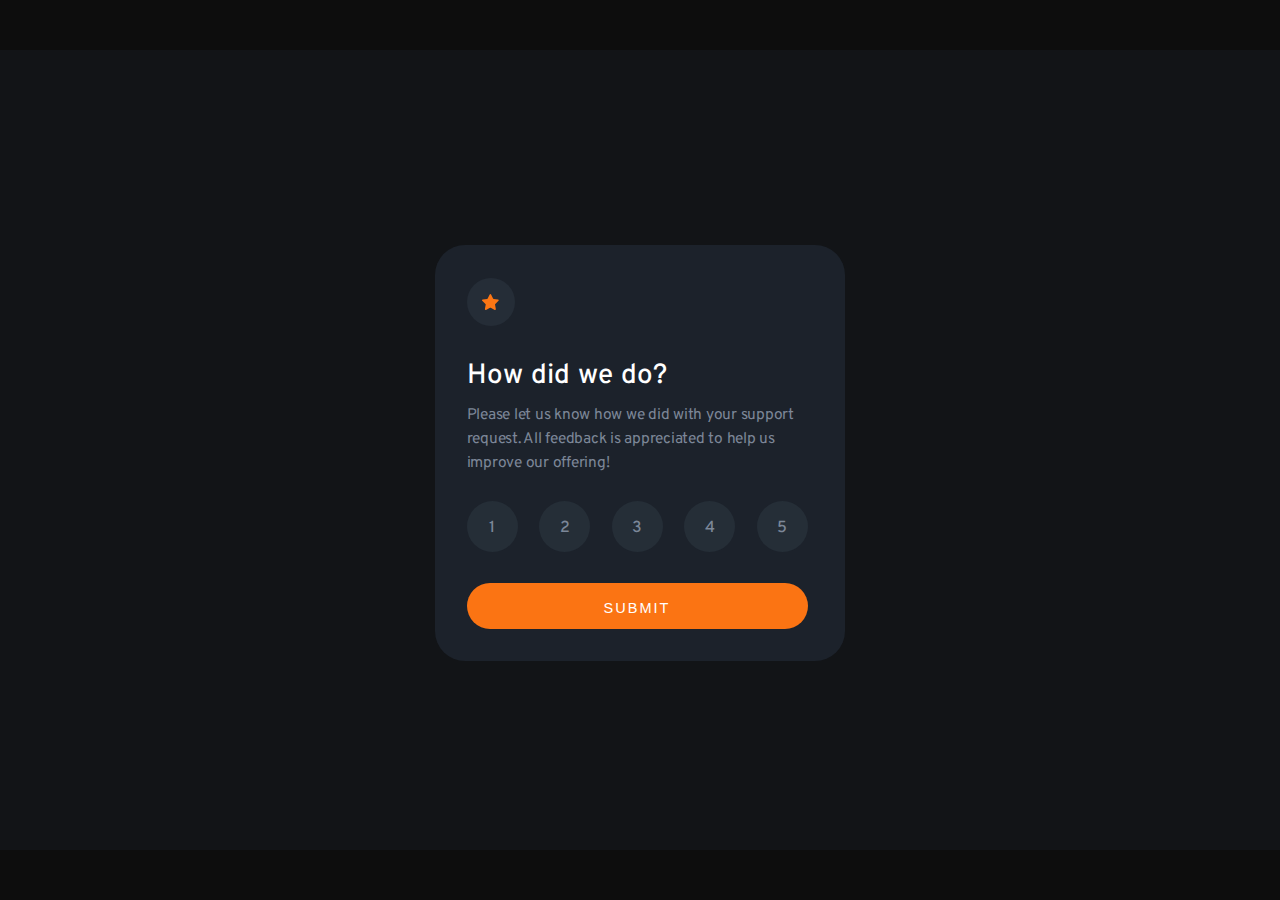
<file: index.html>
<!DOCTYPE html>
<html lang="en">
  <head>
    <meta charset="UTF-8" />
    <meta name="viewport" content="width=device-width, initial-scale=1.0" />
    <!-- displays site properly based on user's device -->

    <link
      rel="icon"
      type="image/png"
      sizes="32x32"
      href="./images/favicon-32x32.png"
    />
    <link rel="stylesheet" href="styles.css" />
    <link rel="preconnect" href="https://fonts.googleapis.com" />
    <link rel="preconnect" href="https://fonts.gstatic.com" crossorigin />
    <link
      href="https://fonts.googleapis.com/css2?family=Overpass:wght@400;500;600;700&display=swap"
      rel="stylesheet"
    />
    <title>Frontend Mentor | Interactive rating component</title>
  </head>
  <body>
    <main>
      <div class="rating-container">
        <span class="star-circle">
          <svg
            width="17"
            height="16"
            class="star"
            xmlns="http://www.w3.org/2000/svg"
            id="star"
          >
            <path
              d="m9.067.43 1.99 4.031c.112.228.33.386.58.422l4.45.647a.772.772 0 0 1 .427 1.316l-3.22 3.138a.773.773 0 0 0-.222.683l.76 4.431a.772.772 0 0 1-1.12.813l-3.98-2.092a.773.773 0 0 0-.718 0l-3.98 2.092a.772.772 0 0 1-1.119-.813l.76-4.431a.77.77 0 0 0-.222-.683L.233 6.846A.772.772 0 0 1 .661 5.53l4.449-.647a.772.772 0 0 0 .58-.422L7.68.43a.774.774 0 0 1 1.387 0Z"
              fill="#FC7614"
            />
          </svg>
        </span>
        <h1 class="heading">How did we do?</h1>
        <p class="main-text">
          Please let us know how we did with your support request. All feedback
          is appreciated to help us improve our offering!
        </p>
        <div class="number-container">
          <span class="rating-circle" id="1">1</span>
          <span class="rating-circle" id="2">2</span>
          <span class="rating-circle" id="3">3</span>
          <span class="rating-circle" id="4">4</span>
          <span class="rating-circle" id="5">5</span>
        </div>
        <button class="submit-btn" id="btn">SUBMIT</button>
      </div>
    </main>

    <script src="script.js"></script>
  </body>
</html>
</file>
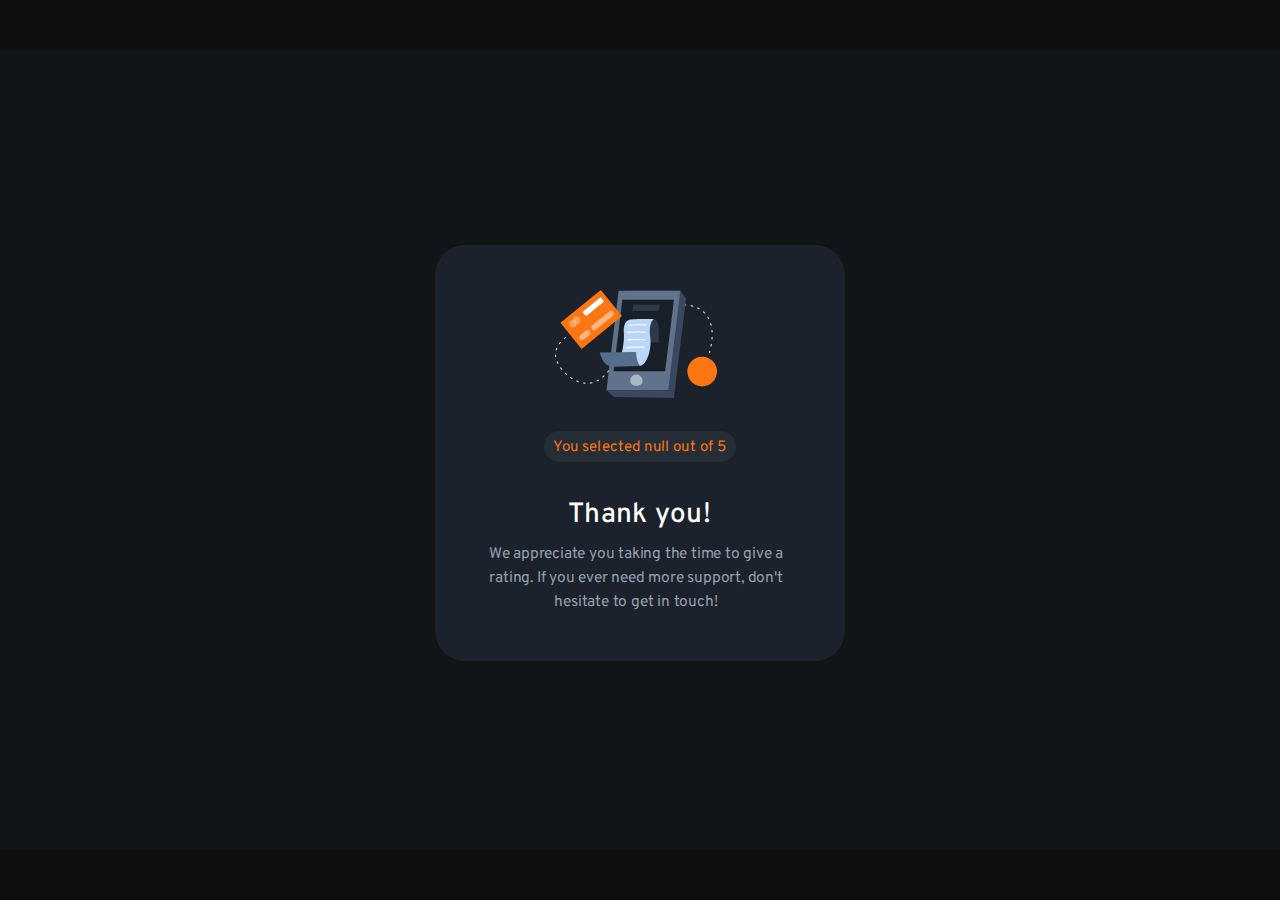
<file: thank-you.html>
<!DOCTYPE html>
<html lang="en">
  <head>
    <meta charset="UTF-8" />
    <meta name="viewport" content="width=device-width, initial-scale=1.0" />
    <!-- displays site properly based on user's device -->

    <link
      rel="icon"
      type="image/png"
      sizes="32x32"
      href="./images/favicon-32x32.png"
    />
    <link rel="stylesheet" href="styles.css" />
    <link rel="preconnect" href="https://fonts.googleapis.com" />
    <link rel="preconnect" href="https://fonts.gstatic.com" crossorigin />
    <link
      href="https://fonts.googleapis.com/css2?family=Overpass:wght@400;500;600;700&display=swap"
      rel="stylesheet"
    />
    <title>Frontend Mentor | Thank You Page</title>
  </head>
  <body>
    <main>
      <div class="thank-you-container">
        <svg
          id="thank-you-svg"
          width="162"
          height="108"
          xmlns="http://www.w3.org/2000/svg"
        >
          <g fill="none">
            <path
              d="M30 93.744h-.044a23.456 23.456 0 0 1-1.61-.189.543.543 0 0 1 .155-1.076c.52.076 1.04.135 1.563.178a.538.538 0 0 1-.043 1.076l-.022.01Zm5.37-.205a.538.538 0 0 1-.08-1.076 19.51 19.51 0 0 0 1.54-.306.536.536 0 0 1 .645.403.538.538 0 0 1-.397.646c-.537.129-1.074.236-1.611.323l-.097.01Zm-12.137-1.312a.536.536 0 0 1-.183-.033 24.346 24.346 0 0 1-1.525-.608.539.539 0 0 1 .424-.99c.483.21.983.404 1.472.587a.538.538 0 0 1-.188 1.044Zm18.759-.829a.538.538 0 0 1-.242-1.022c.467-.226.934-.479 1.39-.742a.536.536 0 1 1 .538.93c-.478.275-.967.538-1.45.78a.536.536 0 0 1-.258.054h.022Zm-24.994-2.292a.536.536 0 0 1-.29-.08c-.457-.29-.913-.597-1.36-.91a.536.536 0 1 1 .612-.882c.436.307.876.597 1.322.883a.538.538 0 0 1-.284.99Zm30.772-1.544a.537.537 0 0 1-.408-.193.539.539 0 0 1 .06-.759l.117-.124c.355-.306.715-.624 1.074-.957a.537.537 0 1 1 .73.79c-.375.345-.74.673-1.106.985l-.123.102a.537.537 0 0 1-.344.156Zm-36.326-2.69a.537.537 0 0 1-.36-.14c-.402-.37-.8-.747-1.18-1.124a.539.539 0 0 1 .751-.769c.376.371.763.737 1.155 1.076a.538.538 0 0 1 .032.764.537.537 0 0 1-.398.194Zm41.305-2.21a.537.537 0 0 1-.398-.899c.355-.393.715-.79 1.074-1.2a.537.537 0 1 1 .806.71c-.365.415-.725.818-1.074 1.21a.537.537 0 0 1-.408.152v.026ZM6.724 79.723a.537.537 0 0 1-.424-.204 41.79 41.79 0 0 1-.989-1.308.539.539 0 0 1 .124-.753.536.536 0 0 1 .746.124c.312.425.629.85.962 1.27a.539.539 0 0 1-.42.871Zm50.579-2.383a.539.539 0 0 1-.419-.877c.338-.414.677-.828 1.015-1.253a.537.537 0 1 1 .838.672l-1.02 1.259a.537.537 0 0 1-.414.199ZM2.9 73.887a.537.537 0 0 1-.473-.312c-.257-.5-.499-1-.714-1.485a.539.539 0 0 1 .685-.72c.133.052.24.154.298.285.21.462.44.946.687 1.425a.539.539 0 0 1-.483.786v.021Zm58.753-2.028a.537.537 0 0 1-.424-.866l.988-1.275a.537.537 0 1 1 .848.656l-.988 1.275a.537.537 0 0 1-.424.188v.022ZM.682 67.286a.537.537 0 0 1-.537-.462A17.06 17.06 0 0 1 0 65.16a.538.538 0 1 1 1.074 0c.018.519.063 1.036.134 1.55a.539.539 0 0 1-.462.607l-.064-.032Zm65.24-.973a.537.537 0 0 1-.43-.867l.984-1.28a.536.536 0 0 1 .853.65l-.993 1.265a.537.537 0 0 1-.414.21v.022Zm88.49-2.96a.724.724 0 0 1-.15 0 .537.537 0 0 1-.366-.666c.134-.474.28-.99.424-1.544a.538.538 0 0 1 .655-.388.537.537 0 0 1 .382.662c-.145.538-.29 1.076-.43 1.565a.537.537 0 0 1-.515.372Zm-84.247-2.592a.536.536 0 0 1-.424-.867l.983-1.28a.54.54 0 1 1 .854.662l-.989 1.275a.537.537 0 0 1-.413.183l-.01.027Zm-68.924-.382a.536.536 0 0 1-.156 0 .538.538 0 0 1-.355-.673 21.47 21.47 0 0 1 .537-1.565.537.537 0 1 1 .994.403c-.193.49-.37.985-.537 1.474a.537.537 0 0 1-.473.334l-.01.027Zm154.782-3.863a.311.311 0 0 1-.102 0 .538.538 0 0 1-.43-.624c.097-.538.188-1.044.28-1.582a.545.545 0 1 1 1.073.178c-.09.538-.182 1.076-.279 1.614a.537.537 0 0 1-.542.414ZM74.46 55.209a.537.537 0 0 1-.424-.872l1.004-1.27a.537.537 0 1 1 .838.673l-.999 1.264a.537.537 0 0 1-.408.205h-.01ZM4.436 54.165a.539.539 0 0 1-.43-.855c.323-.436.666-.872 1.02-1.297a.537.537 0 1 1 .822.694 22.92 22.92 0 0 0-.977 1.237.537.537 0 0 1-.435.221Zm74.408-4.417a.539.539 0 0 1-.414-.877l1.026-1.248a.537.537 0 1 1 .843.667l-1.02 1.243a.537.537 0 0 1-.435.215Zm78.124-.161h-.043a.538.538 0 0 1-.494-.576c.043-.538.075-1.076.107-1.614a.538.538 0 0 1 .564-.538c.295.018.52.27.505.565a54.253 54.253 0 0 1-.107 1.614.538.538 0 0 1-.532.549ZM9.28 49.13a.537.537 0 0 1-.338-.958c.8-.646 1.316-.99 1.337-1.006a.536.536 0 0 1 .59.898s-.499.334-1.25.942a.536.536 0 0 1-.35.124h.011Zm74.075-4.74a.537.537 0 0 1-.403-.888c.35-.408.704-.817 1.074-1.22a.537.537 0 1 1 .806.71c-.355.403-.71.806-1.074 1.215a.537.537 0 0 1-.414.183h.01Zm73.742-1.797a.537.537 0 0 1-.537-.505 54.325 54.325 0 0 0-.118-1.614.54.54 0 1 1 1.074-.097c.048.538.091 1.076.118 1.614 0 .285-.221.52-.505.538l-.032.064Zm-69.064-3.416a.537.537 0 0 1-.392-.904c.365-.398.735-.79 1.106-1.178a.536.536 0 0 1 .779.737l-1.074 1.173a.537.537 0 0 1-.44.172h.02Zm68.092-3.502a.537.537 0 0 1-.537-.409 22.668 22.668 0 0 0-.408-1.533.539.539 0 0 1 1.03-.307c.151.538.296 1.05.425 1.587a.539.539 0 0 1-.398.651l-.112.01Zm-63.221-1.512a.537.537 0 0 1-.376-.92l1.165-1.13a.537.537 0 1 1 .763.76c-.387.365-.768.741-1.155 1.118a.537.537 0 0 1-.419.172h.022Zm5.14-4.745a.537.537 0 0 1-.355-.941l1.235-1.076a.539.539 0 1 1 .693.828c-.408.34-.817.689-1.225 1.039a.537.537 0 0 1-.37.15h.021Zm55.197-.575c-.247-.468-.505-.931-.779-1.378a.537.537 0 1 1 .918-.554c.285.463.537.947.811 1.431a.539.539 0 0 1-.478.791.537.537 0 0 1-.472-.29ZM103.5 25.055a.539.539 0 0 1-.322-.974c.44-.322.88-.634 1.32-.946a.537.537 0 0 1 .845.394.54.54 0 0 1-.227.488l-1.3.93a.536.536 0 0 1-.338.108h.022Zm46.132-1.56a.537.537 0 0 1-.381-.161c-.359-.359-.74-.717-1.144-1.076a.536.536 0 1 1 .709-.807c.408.36.81.742 1.197 1.135a.539.539 0 0 1 0 .759.537.537 0 0 1-.403.15h.022Zm-40.279-2.28a.537.537 0 0 1-.274-1.001c.473-.275.946-.538 1.418-.797a.54.54 0 0 1 .81.474.542.542 0 0 1-.273.468c-.467.253-.929.538-1.39.785a.536.536 0 0 1-.344.07h.053Zm34.737-1.894a.504.504 0 0 1-.258-.07c-.451-.248-.924-.49-1.407-.716a.539.539 0 0 1 .462-.974c.499.237.988.49 1.46.748a.538.538 0 0 1-.257 1.012Zm-28.49-1.195a.537.537 0 0 1-.2-1.038c.505-.204 1.01-.398 1.52-.581a.537.537 0 0 1 .366 1.011c-.495.178-.989.366-1.483.57a.536.536 0 0 1-.247.038h.043Zm22.045-1.452a.777.777 0 0 1-.156 0c-.505-.15-1.02-.29-1.53-.41a.553.553 0 0 1 .252-1.075c.537.129 1.074.269 1.611.425a.542.542 0 0 1-.15 1.076l-.027-.016Zm-15.456-.597a.537.537 0 0 1-.118-1.066c.537-.107 1.074-.21 1.61-.29a.543.543 0 0 1 .59.735.544.544 0 0 1-.423.34c-.537.082-1.036.178-1.557.286a.365.365 0 0 1-.102-.005Zm8.555-.603h-.038a32.41 32.41 0 0 0-1.579-.06.538.538 0 0 1 0-1.075c.537 0 1.074.027 1.638.06a.538.538 0 0 1-.032 1.075h.01Z"
              fill="#E6E6E6"
            />
            <path
              fill="#39475F"
              d="M119.847 100.221H58.146L70.332.793h55.025l5.747 7.601z"
            />
            <path
              fill="#61728D"
              d="M113.172 100.221H51.465L63.651.793h61.706z"
            />
            <path
              fill="#181F27"
              d="M110.132 81.354H58.576l8.791-71.695h51.557z"
            />
            <path
              fill="#1E252E"
              d="m92.743 50.055 14.897.177-.29 2.308-14.607-.252z"
            />
            <path
              fill="#39475F"
              d="m51.465 100.221 7.422 6.864 60.037.915.923-7.779z"
            />
            <path
              d="M99.096 29.058s2.572.183 3.888 5.03c1.316 4.847.865 18.377.865 18.377l-11.096-.177s-5.537-20.137 6.343-23.23Z"
              fill="#2D394B"
            />
            <path
              fill="#FC7614"
              d="M5.42 32.843 45.778 0l21.18 26.119L26.603 58.96z"
            />
            <path
              fill="#FFF"
              d="M27.49 21.931 45.56 7.226l3.497 4.313-18.07 14.706z"
            />
            <path
              d="m25.272 45.175 5.338-4.345a2.772 2.772 0 0 1 3.902.404 2.781 2.781 0 0 1-.404 3.91l-5.338 4.344a2.772 2.772 0 0 1-3.903-.404 2.781 2.781 0 0 1 .405-3.91ZM37.33 35.365l16.89-13.743a2.772 2.772 0 0 1 3.902.404 2.781 2.781 0 0 1-.405 3.909L40.83 39.679a2.772 2.772 0 0 1-3.903-.404 2.781 2.781 0 0 1 .405-3.91Z"
              fill="#FFF"
              opacity=".46"
            />
            <ellipse
              fill="#FFF"
              opacity=".3"
              cx="17.937"
              cy="33.636"
              rx="3.673"
              ry="3.68"
            />
            <ellipse
              fill="#FFF"
              opacity=".3"
              cx="21.664"
              cy="30.284"
              rx="3.673"
              ry="3.68"
            />
            <path
              d="M99.096 29.058s-5.838 2.103-3.803 18.581c1.493 12.073-3.55 28.056-11.004 28.25-7.454.193-21.202-.463-21.202-.463s7.159-18.56 5.676-34.145a14.786 14.786 0 0 1 .763-6.456c.87-2.373 2.487-4.842 5.494-5.245 6.004-.818 24.076-.522 24.076-.522Z"
              fill="#BAD6FA"
            />
            <path
              d="m58.957 76.63 26.342-.537s-4.017-3.992-4.27-14.154l-36.234.538a31.494 31.494 0 0 0 2.841 7.531 12.547 12.547 0 0 0 11.32 6.623Z"
              fill="#546F8D"
            />
            <path
              fill="#2D394B"
              d="m78.21 14.834-.918 6.041h26.621l.806-6.041z"
            />
            <path
              d="M85.54 86.19c-2.872-2.517-7.416-2.022-9.446 1.222a4.955 4.955 0 0 0-.8 2.647c0 3.98 2.744 6.59 8.227 5.492 4.184-.839 5.779-6.073 2.02-9.36Z"
              fill="#FFF"
              opacity=".48"
            />
            <ellipse
              fill="#FC7614"
              cx="147.188"
              cy="81.542"
              rx="14.812"
              ry="14.837"
            />
            <path
              d="M73.731 35.75a.537.537 0 0 1-.038-1.076c.113 0 11.343-.828 17.363-.29a.54.54 0 0 1-.096 1.076c-5.908-.538-17.079.274-17.186.285l-.043.005Zm-.891 7.279a.538.538 0 0 1-.038-1.076c.113 0 11.342-.828 17.363-.29a.54.54 0 0 1-.097 1.076c-5.907-.538-17.073.28-17.185.285l-.043.005Zm-.102 7.564a.538.538 0 0 1-.043-1.076c.112 0 11.347-.829 17.362-.29a.54.54 0 0 1-.096 1.075c-5.908-.538-17.073.28-17.186.286l-.037.005Zm-.715 7.564a.537.537 0 0 1-.037-1.076c.112 0 11.342-.829 17.362-.285a.54.54 0 0 1-.096 1.076c-5.908-.538-17.073.28-17.186.285h-.043Z"
              fill="#FFF"
            />
          </g>
        </svg>

        <span class="rating-message"></span>
       
        <h1 class="thank-you-heading">Thank you!</h1>
        <p class="thank-you-text">We appreciate you taking the time to give a rating.  If you ever need more support, don't hesitate to get in touch!</p>
      </div>
    </main>
    <script src="thank-you-script.js"></script>
  </body>
</html>
</file>
<file: styles.css>
:root {
  --orange: hsl(25, 97%, 53%);
  --light-gray: hsl(217, 12%, 63%);
  --medium-gray: hsl(216, 12%, 54%);
  --dark-blue: hsl(213, 19%, 18%);
  --very-dark-blue: hsl(216, 12%, 8%);
}

html {
  box-sizing: border-box;
  font-size: 15px;
  font-family: "Overpass", sans-serif;
}

*,
*:before,
*:after {
  box-sizing: inherit;
}

body,
h1,
h2,
h3,
h4,
h5,
h6,
p,
ol,
ul {
  margin: 0;
  padding: 0;
  font-weight: normal;
}

ol,
ul {
  list-style: none;
}

img {
  max-width: 100%;
  height: auto;
}

body {
  background-color: hsl(0, 0%, 5%);
  min-height: 100dvh;
  display: flex;
  justify-content: center;
  align-items: center;
}

main {
  background-color: var(--very-dark-blue);
  width: 375px;
  height: 665px;
  display: flex;
  justify-content: center;
  align-items: center;
}

.rating-container {
  width: 326px;
  height: 360px;
  background-color: hsl(215, 21%, 14%);
  border-radius: 17px;
  padding: 24px;
  display: flex;
  flex-direction: column;
}

.star-circle {
  background-color: var(--dark-blue);
  border-radius: 50%;
  width: 2.7rem;
  height: 2.7rem;
  display: flex;
  justify-content: center;
  align-items: center;
}

#star {
  scale: 85%;
}

.heading {
  color: white;
  font-size: 1.56em;
  padding: 1.28rem 0 0.8rem 0;
  letter-spacing: 0.5px;
  font-weight: 500;
}

.main-text {
  color: var(--light-gray);
  letter-spacing: -0.2px;
  font-size: 14.5px;
  line-height: 1.5em;
}

.number-container {
  display: flex;
  justify-content: space-between;
  margin-top: 1.9rem;
}

.rating-circle {
  background-color: hsl(210, 19%, 18%);
  border-radius: 999px;
  width: 2.8rem;
  height: 2.8rem;
  display: flex;
  justify-content: center;
  align-items: center;
  color: var(--medium-gray);
  font-size: 13px;
  padding-top: 0.2rem;
  cursor: pointer;
}

.rating-circle:hover {
  background-color: var(--orange);
  color: white;
}

.active {
  background-color: var(--medium-gray);
  color: white;
}

.submit-btn {
  background-color: var(--orange);
  color: white;
  width: 100%;
  border-radius: 25px;
  outline: none;
  border: none;
  margin-top: 1.5rem;
  padding: 1.1rem 0 0.9rem 0;
  letter-spacing: 2.5px;
  font-size: 12.5px;
  font-weight: 600;
  cursor: pointer;
}

.submit-btn:hover {
  background-color: white;
  color: var(--orange);
}

/*   THANK YOU PAGE    */

.thank-you-container {
  width: 326px;
  height: 360px;
  background-color: hsl(215, 23%, 14%);
  border-radius: 17px;
  padding: 24px;
  display: flex;
  flex-direction: column;
  align-items: center;
}

#thank-you-svg {
  scale: 89%;
  margin-top: 0.275rem;
  margin-left: 2px;
}

.rating-message {
  background-color: hsl(210, 19%, 18%);
  border-radius: 999px;
  width: 168px;
  height: 2.2rem;
  display: flex;
  justify-content: center;
  align-items: center;
  color: var(--orange);
  font-size: 13px;
  padding-top: 0.2rem;
  padding-left: 0.4rem;
  padding-right: 0.4rem;
  margin-top: 1.2rem;
  font-size: 14px;
  letter-spacing: 0.1px;
}

.thank-you-heading {
  color: white;
  font-size: 1.56em;
  padding: 1.28rem 0 0.8rem 0;
  letter-spacing: 0.5px;
  font-weight: 500;
  margin-top: 0.5rem;
}

.thank-you-text {
  color: var(--light-gray);
  letter-spacing: -0.2px;
  font-size: 14.5px;
  line-height: 1.5em;
  text-align: center;
}

@media screen and (min-width: 768px) {
  main {
    width: 1440px;
    height: 800px;
  }

  .rating-container {
    width: 410px;
    height: 416px;
    border-radius: 30px;
    margin-top: 5px;
    padding: 2.2rem 2.5rem 0rem 2.1rem;
  }

  .star-circle {
    width: 3.2rem;
    height: 3.2rem;
  }

  #star {
    scale: 100%;
  }

  .heading {
    margin-top: 0.875rem;
    font-size: 27.75px;
    letter-spacing: 0.3px;
    padding-bottom: 0;
  }

  .main-text {
    font-size: 15.5px;
    color: var(--medium-gray);
    line-height: 1.55;
    padding-top: 0.6rem;
    letter-spacing: -0.25px;
  }

  .number-container {
    /* margin-top: 1.9rem; */
    /* margin-bottom: 1rem; */
    margin: 0;
    padding-top: 1.71rem;
    padding-bottom: 0.6rem;
  }

  .rating-circle {
    width: 3.4rem;
    height: 3.4rem;
    font-size: 16px;
    font-weight: 500;
  }

  .submit-btn {
    font-size: 14.5px;
    font-weight: 500;
    letter-spacing: 2px;
  }

  .thank-you-container {
    width: 410px;
    height: 416px;
    border-radius: 30px;
    margin-top: 5px;
    padding: 2.2rem 2.5rem 0rem 2.1rem;
  }

  #thank-you-svg {
    scale: 100%;
    margin-top: 0.85rem;
    margin-left: 0;
    margin-right: 2px;
  }

  .rating-message {
    margin-top: 2.15rem;
    width: 192px;
    font-size: 15px;
    margin-left: 5px;
    height: 2.1rem;
    letter-spacing: 0.15px;
  }

  .thank-you-heading {
    font-size: 1.85em;
    padding-top: 1.8rem;
    margin-left: 5px;
    letter-spacing: 0.32px;
    padding-bottom: 0;
  }

  .thank-you-text {
    font-size: 15.5px;
    padding-top: .6rem;
    margin-right: 2px;
    line-height: 1.55;
  }
}
</file>
